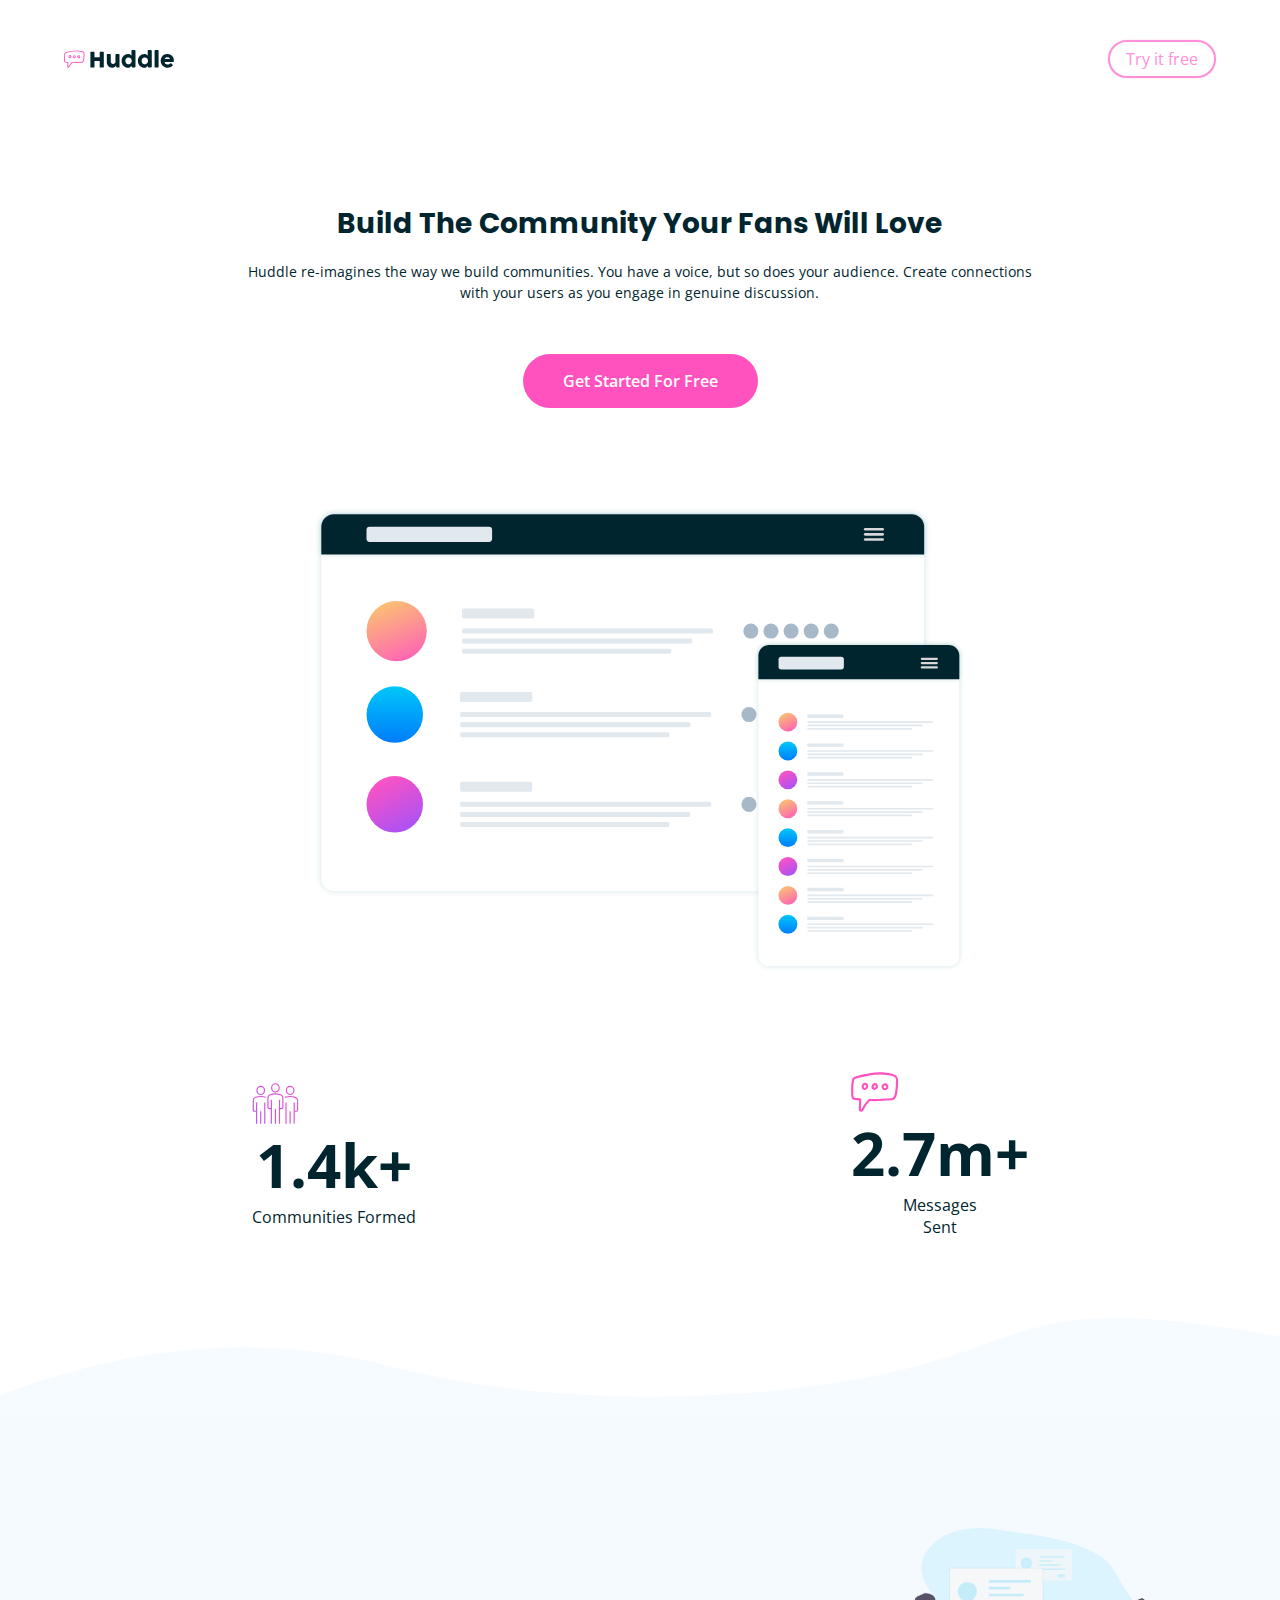
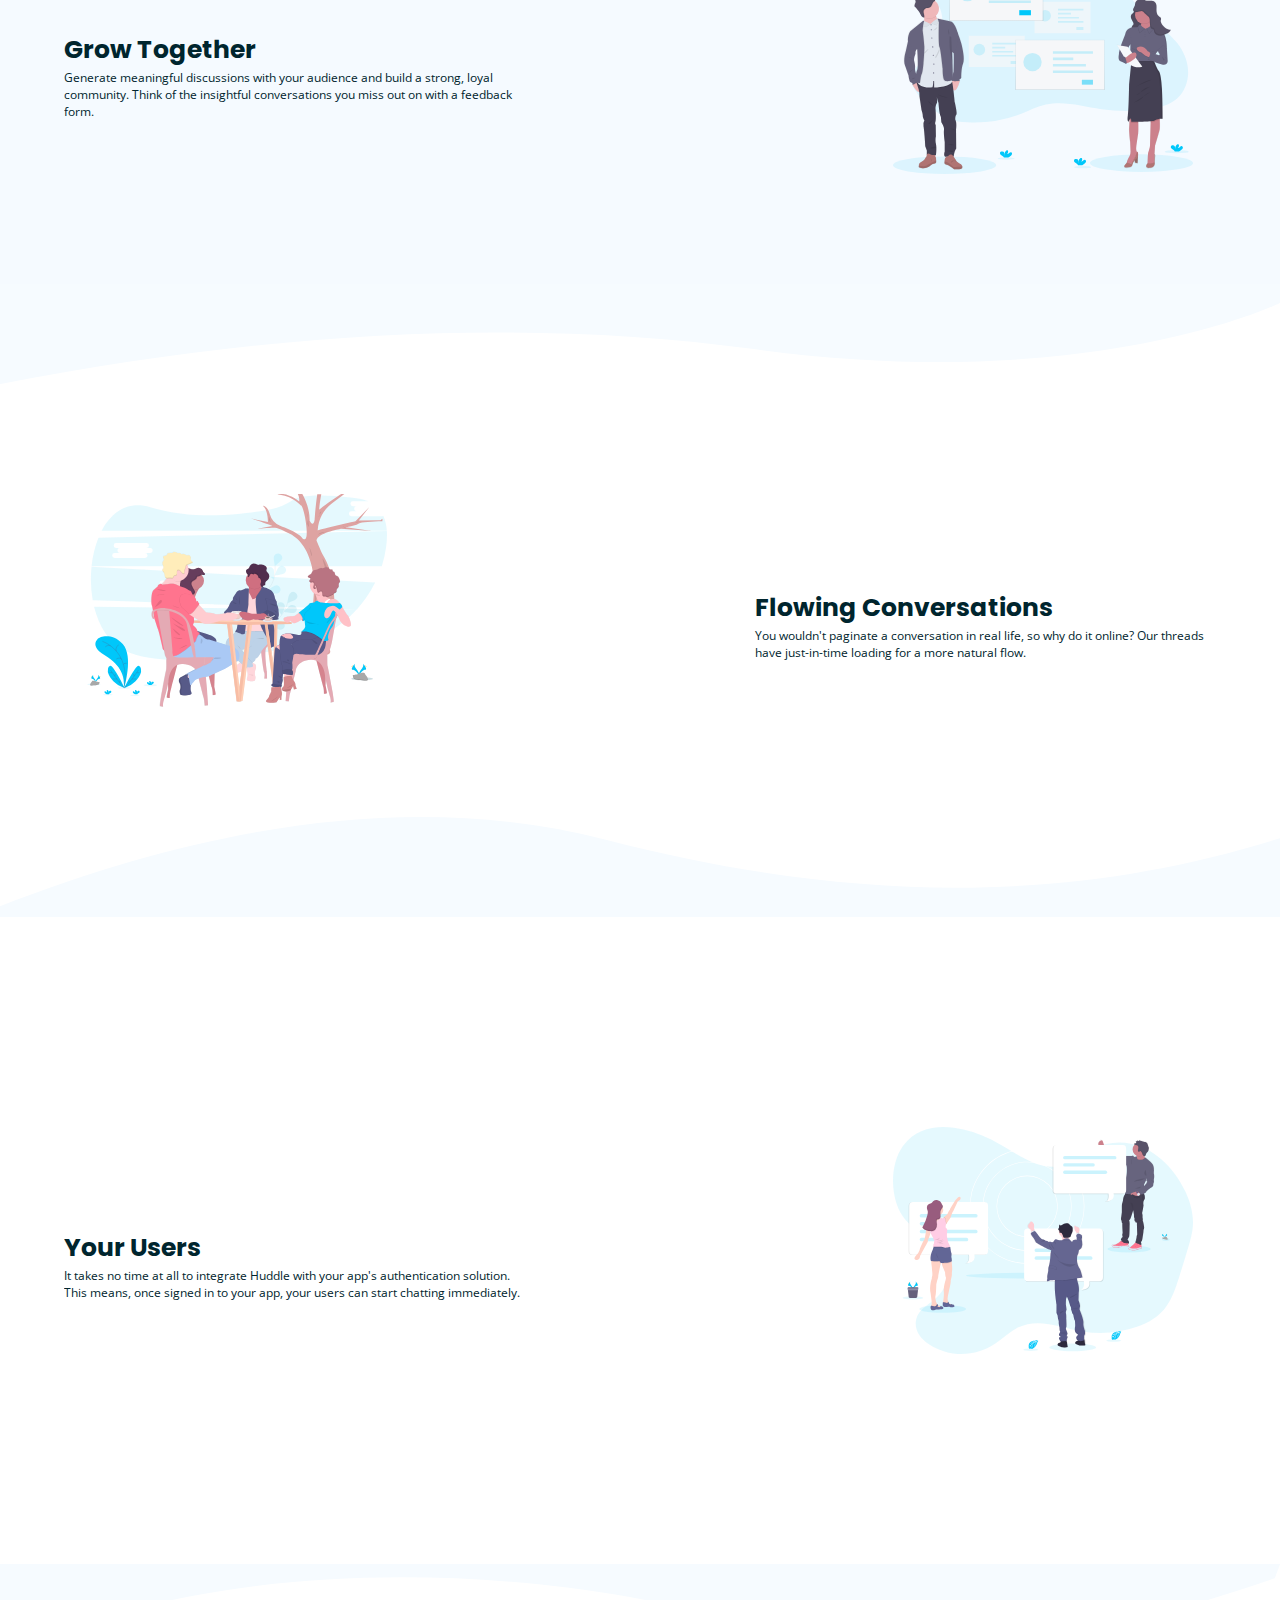
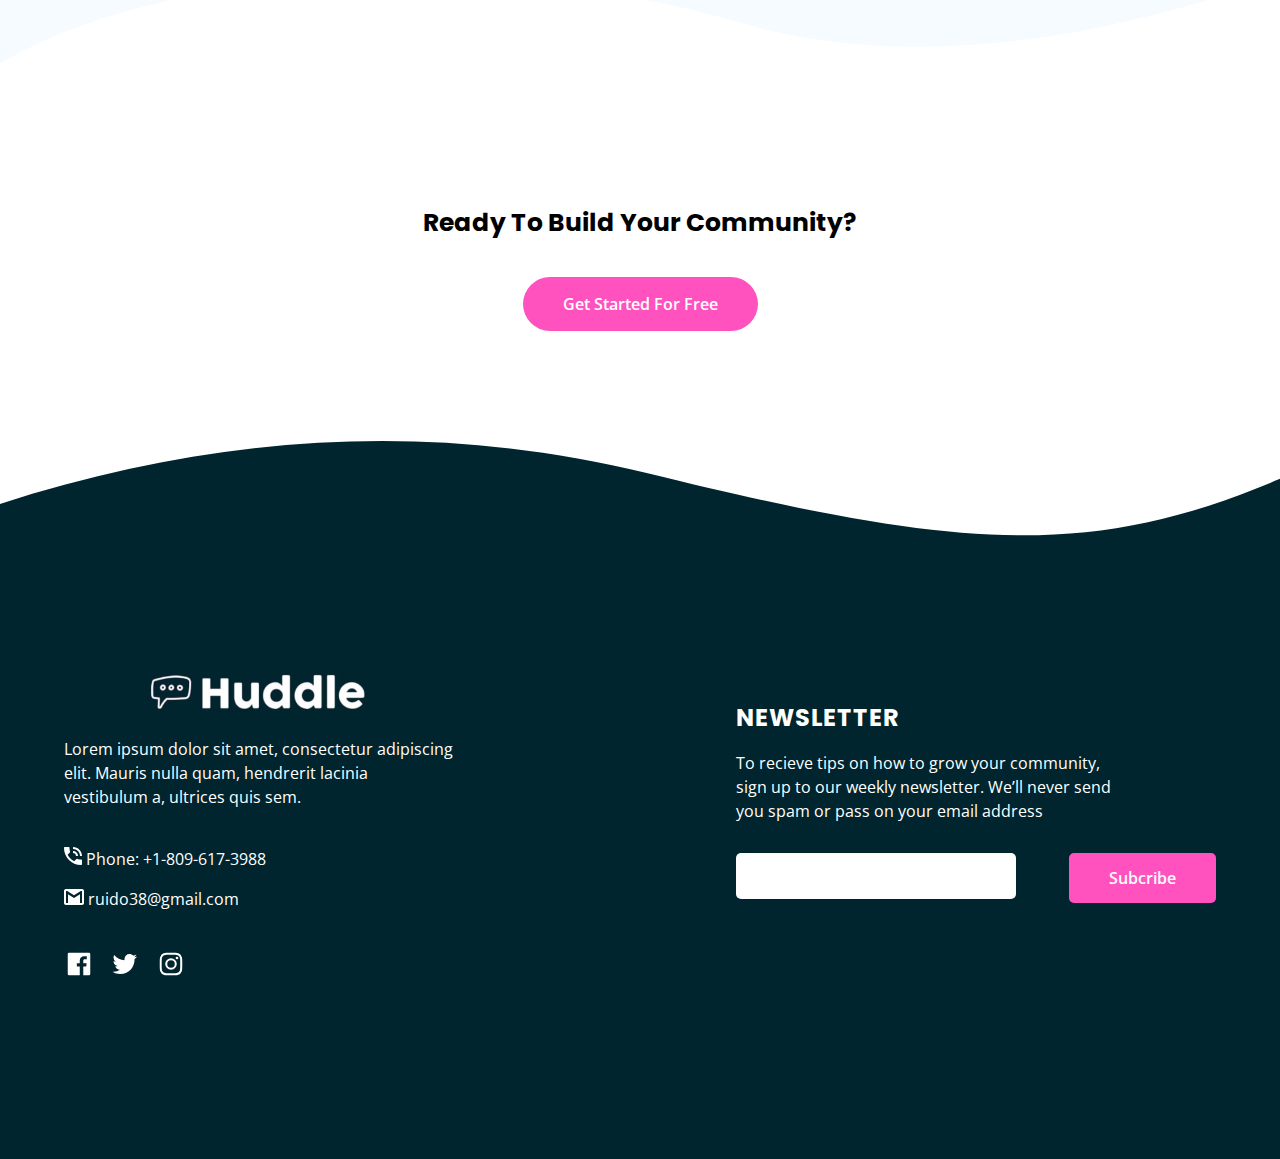
<file: index.html>
<!DOCTYPE html>
<html lang="en">
<head>
  <meta charset="UTF-8">
  <meta name="viewport" content="width=device-width, initial-scale=1.0"> <!-- displays site properly based on user's device -->
  <link rel="icon" type="image/png" sizes="32x32" href="./images/favicon-32x32.png">
  <link rel="stylesheet" href="css/style.css">
  <link rel="preconnect" href="https://fonts.googleapis.com"> 
<link rel="preconnect" href="https://fonts.gstatic.com" crossorigin> 
<link href="https://fonts.googleapis.com/css2?family=Open+Sans:wght@400;600;700&family=Poppins:wght@700&display=swap" rel="stylesheet">
  <title>Landing page with curved  sections</title> 

  <!-- Feel free to remove these styles or customise in your own stylesheet 👍 -->
  <!-- <style>
    .attribution { font-size: 11px; text-align: center; }
    .attribution a { color: hsl(228, 45%, 44%); }
  </style> -->
</head>
<body>

  <header class="hero">
    <nav class="hero_nav container">
      <figure class="hero_logo">
        <img src="images/logo.svg" alt="" class="hero_huddle">
      </figure>

      <a href="#" class="hero_cta">Try it free </a>
    </nav>

    <section class="hero_main container">
      
      <div class="hero_texts">
    
        <h1 class="hero_title"> Build The Community Your Fans Will Love</h1>
        <p class="hero_paragraph">Huddle re-imagines the way we build communities. You have a voice, but so does 
          your audience. Create connections with your users as you engage in genuine discussion. </p>
    
          <a href="#" class="cta">Get Started For Free</a>
    
      </div>

      <figure class="hero_picture">
        <img src="images/screen-mockups.svg" alt="" class="hero_img">
      </figure>

      <div class="hero_numbers">

        <div class="hero_item">
          <img src="images/icon-communities.svg" alt="" class="hero_icon">
          <h3 class="hero_number">1.4k+</h3>
          <p class="hero_community"> Communities Formed</p>

        </div>
      
        <div class="hero_item">
          <img src="images/icon-messages.svg" alt="" class="hero_icon">
          <h3 class="hero_number">2.7m+</h3>
          <p class="hero_community"> Messages <br> Sent</p>
        </div>
      </div>
  
    </section>
  
    <div class="wave wave--bottom"></div> 
  </header>
   
<main class="main">
  <section class="section">
    <div class="section_container container">
      <figure class="section_picture">
        <img src="images/illustration-grow-together.svg" alt="" class="section_img">
      </figure>

      <div class="section_texts">
        <h2 class="section_title"> Grow Together</h2>
        <p class="section_paragraph"> Generate meaningful discussions with your audience and build a strong, loyal community. 
          Think of the insightful conversations you miss out on with a feedback form. </p>
      </div>
    </div>
  </section>
 
  <section class="section section--white">
    <div class="section_container container section_container--inverse">
      <figure class="section_picture">
        <img src="images/illustration-flowing-conversation.svg" alt="" class="section_img">
      </figure>
      
      <div class="section_texts">
        <h2 class="section_title"> Flowing Conversations</h2>
        <p class="section_paragraph">
          You wouldn't paginate a conversation in real life, so why do it online? Our threads have 
          just-in-time loading for a more natural flow. </p>
        </div>
      </div>
      <div class="wave wave--top"></div> 
      <div class="wave wave--bottom"></div> 
  </section>

  <section class="section section--white">
    <div class="section_container  container">
      <figure class="section_picture">
        <img src="images/illustration-your-users.svg" alt="" class="section_img">
      </figure>

      <div class="section_texts texts_container--inverse">
        <h2 class="section_title"> Your Users</h2>
        <p class="section_paragraph">
          It takes no time at all to integrate Huddle with your app's authentication solution. This means, 
  once signed in to your app, your users can start chatting immediately.</p>
      </div>
    </div>
  </section>

  <section class="question">
    <div class="question_texts container">
      <h2 class="section_title"> Ready To Build Your Community?</h2>
        <a href="#" class="cta">Get Started For Free</a>
    </div>
  
    <div class="wave wave--top"></div> 
    <div class="wave wave--bottom"></div> 
  </section>

</main>
  
<footer class="footer">
  <div class="footer_container container">
    <section class="footer_newsletter">
      <h2 class="footer_title">Newsletter</h2>
      <p class="footer_paragraph footer--fpn"> To recieve tips on how to grow your community, sign up to our weekly newsletter. We’ll never 
        send you spam or pass on your email address </p>

        <form  class="footer_form">
          <input type="email" class="footer_input ff--input">
          <input type="submit" class="footer_cta" value="Subcribe">
        </form>
    </section>
    <section class="footer_content">
      <img src="images/huddle-whiite.png" alt="" class="footer_logo">
      <p class="footer_paragraph footer--fpn">Lorem ipsum dolor sit amet, consectetur adipiscing elit. Mauris nulla quam, hendrerit lacinia 
        vestibulum a, ultrices quis sem.</p>

        <div class="footer_contact">
          <img src="images/icon-phone.svg" alt="" class="footer_img">
        </div>

        <div class="footer_contact footer_contact--email">
          <img src="images/icon-email.svg" alt="" class="footer_img">
        </div>

        <div class="footer_social">

          <a href="#" class="footer_link">
            <img src="images/fb.svg" alt="" class="footer_icon">
          </a>

          <a href="#" class="footer_link">
            <img src="images/twitter.svg" alt="" class="footer_icon">
          </a>

          <a href="#" class="footer_link">
            <img src="images/instagram.svg" alt="" class="footer_icon">
          </a>
       
        </div>

    </section>

  </div>
</footer>
  <!--

  
  
  Phone: +1-543-123-4567
  example@huddle.com

  Newsletter
  

  Subscribe -->

  <!-- <footer>
    <p class="attribution">
      Challenge by <a href="https://www.frontendmentor.io?ref=challenge" target="_blank">Frontend Mentor</a>. 
      Coded by <a href="#">Your Name Here</a>.
    </p>
  </footer> -->
</body>
</html>
</file>
<file: css/style.css>
*{
    margin: 0;
    box-sizing: border-box;
}

:root{
    --poppins: 'Poppins',sans-serif;
    --opne-sans:'Open Sans', sans-serif;

    --Pink: hsl(322, 100%, 66%);
    --light-Red: hsl(0, 100%, 63%);
    --light-Pink: hsl(321, 100%, 78%);
    --very-Dark-Cyan: hsl(192, 100%, 9%);
    --very-Pale-Blue: hsl(207, 100%, 98%);
    
    --padding-container: 80px 0;

    
}

body{
    font-family: var(--opne-sans);
    
    
}

.container{
    width: 90%;
    max-width: 1200px;
    margin: 0 auto;
    overflow: hidden;
    padding: var(--padding-container);
    
}
.hero{
    min-height: 100vh;
    position: relative;
    --wave-bottom: url('../images/bg-section-top-mobile-1.svg');
    
}

.hero_nav{
    display: flex;
    justify-content: space-between;
    align-items: center;
    --padding-container:40px 0 45px
}
.hero_logo{
    width: 45%;
    max-width: 110px;
}
.hero_huddle{
    width: 100%;
    display: block;
}

.hero_cta{
    color: var(--light-Pink);
    text-decoration: none;
    border: 2px solid;
    padding: 6px 16px;
    border-radius: 30px;
    font-weight: 6 00;
     box-shadow: 0 0 1px;

}

.hero_main{
    text-align: center;
    color: var(--very-Dark-Cyan);

}
.hero_title{
    font-family: var(--poppins);
    font-size: 30px;
}

.hero_paragraph{
    width: 90%;
    line-height: 1.5;
    margin: 16px auto;
    font-size: 14px;

}

.cta{
    display: inline-block;
    background-color: var(--Pink);
    text-decoration: none;
    color: white;
    font-weight: 600;
    padding: 15px 35px;
    border-radius: 30px ;
    margin-top: 35px;
    font-weight: 600;
}

.hero_picture{
    margin-top: 100px;
}

.hero_img{
    width: 90%;
    max-width: 650px;
    margin: 0 auto;
    display: block;
}

.hero_numbers{
    margin-top: 100px;
    display: flex;
    flex-direction: column;
    align-items: center;
    padding-bottom: 100px;
    gap: 60px;  /* espaciado entre los elementos */
}

.hero_item{
    overflow: hidden;

    
}

.hero_number{
    font-size: 60px;
}

.hero_icon{
    display: block;
}

.wave{
    position: absolute;
    width: 100%;
    height: 100px;
    background-repeat: no-repeat;
    background-size: 100% 100px;
}

.wave--bottom{
    left: 0;
    bottom: 0;
    background-image: var(--wave-bottom);
}
.wave--top{
    left: 0;
    top: 0;
    background-image: var(--wave-top);
}

.section{
    background-color:var(--very-Pale-Blue);
    --padding-container:110px 0;
}
.section--white{
    background-color: #fff;
    position: relative;
    --padding-container:210px 0;
    --wave-top: url('../images/bg-section-bottom-mobile-1.svg');
    --wave-bottom: url('../images/bg-section-top-mobile-2.svg');

}

.section_container{
    display: flex;
    flex-direction: column;
}
 
.section_img{
    width: 100%;
    max-width: 300px;
    display: block;
    margin: 0 auto;
    
}

.section_texts{
    margin-top: 0px;
    text-align: center;
    color: var(--very-Dark-Cyan);
}

.section_title{
    margin-top: 50px;
    font-size: 25px;
    font-family: var(--poppins);
    
}

/* .section_paragraph{
    width: 90%;
    line-height: 1.5;
    margin: 16px auto;
    font-size: 14px;
   
} */

.question{
    
    position: relative;
    text-align: center;
    --wave-top: url('../images/bg-section-bottom-mobile-2.svg');
    --wave-bottom: url('../images/bg-footer-top-mobile.svg');

    --padding-container: 190px 0 210px;
}
.footer{
    color: #fff;
    background-color: var(--very-Dark-Cyan);
}
.footer_title{
    text-transform: uppercase; /* transforma la letras de minusculas a mayuscula */
    letter-spacing: 1px;
    margin-bottom: 16px;
    font-family: var(--poppins);
}

.footer_paragraph{
    line-height: 1.5;
    margin: 16px 0 50px; /* arriba, derecha izquierda y abajo */
}

.footer_form{
    display: flex;
    flex-wrap: wrap;
    margin-bottom: 80px;
}

.footer_input{
    flex-basis: 100%;
    flex-grow: 1;
    font-size: 16px;
    font-family: var(--opne-sans);
     border: none;
     outline: none; /* es otro tipo de borde */
     border-radius: 5px;
     padding: 12px 6px;
     margin-bottom: 20px;
}

.footer_cta{
    background-color: var(--Pink);
    color: #fff;
    font-size: 16px; /* se le aplica por los input no toman ni fuente ni tamno */
    font-family: var(--opne-sans);
    font-weight: 600;
    border: none;
    border-radius: 5px;
    padding: 10px 40px;
    margin-left: auto;
    text-decoration: none;
 
}

.footer_logo{
    width: 60%;
    max-width: 600px;
    margin: 0 auto;
   
}
.footer_contact{
    line-height: 40px;
}

.footer_contact::after{
    content: " Phone: +1-809-617-3988";
  
}

.footer_contact--email::after{
    content: " ruido38@gmail.com";
   
}

.footer_social{
    display: flex;   
    gap: 16px;
    margin-top: 30px;
    
}
.footer_link{
    text-decoration: none;
    width: 30px;
}

.footer_icon{
    width: 100%;
    display: block;
}

@media (min-width:768px){
    .hero{
        --wave-bottom: url('../images/bg-section-top-desktop-1.svg');
    }
    .hero_title{
        font-size: 28px;
    }
    .hero_paragraph{
        width: 70%;
    }
    .cta{
        padding: 16px 40px;
    }
    .hero_numbers{
        justify-content: space-around;
        flex-direction: row;
    }
    .section--white{
        --wave-top: url('../images/bg-section-bottom-desktop-1.svg');
        --wave-bottom: url('../images/bg-section-top-desktop-2.svg');
    }

    .section_container{
        flex-direction: row-reverse; /* invierte la direccion a los elemendos */
        align-items: center;
        justify-content: space-between;
    }
    .section_container--inverse{
        flex-direction: row; /* da direccion a los elemendos */
    }
   
    .section_picture{
        width: 30%;
    }

    .section_texts{
        width: 40%;
        margin: 0;
        font-size: 12px;
        text-align: start; /* alinea el contenido al inicio */
    }

    
.question{
    
    --wave-top: url('../images/bg-section-bottom-desktop-2.svg');
    --wave-bottom: url('../images/bg-footer-top-desktop.svg');

}

    .footer_container{
        --padding-container:110px 0 ;
        display: flex;
        justify-content: space-between;
        align-items: center;
    }
    .footer_newsletter{
        width: 60%;
        max-width: 480px;
        order: 1; /* cambia el orde de izquierda a derecha */
    }
    .footer--fpn{
        max-width: 390px;
    }
    .footer_content{
        width: 40%;
        margin-bottom: 70px;
        max-width: 400px;
    }
    .footer_paragraph{
        margin: 16px 0 30px;
    }
    .footer_form{
        display: flex;
        justify-content:space-between;
        
    }
    .ff--input{
        max-width: 280px;

    }
    .footer_cta{
        max-width: 1500px;
        max-height: 50px;
        margin-left: 10px;
       
    }
    .footer_logo{
        display: block;
        justify-content: center;
    }

}
</file>
